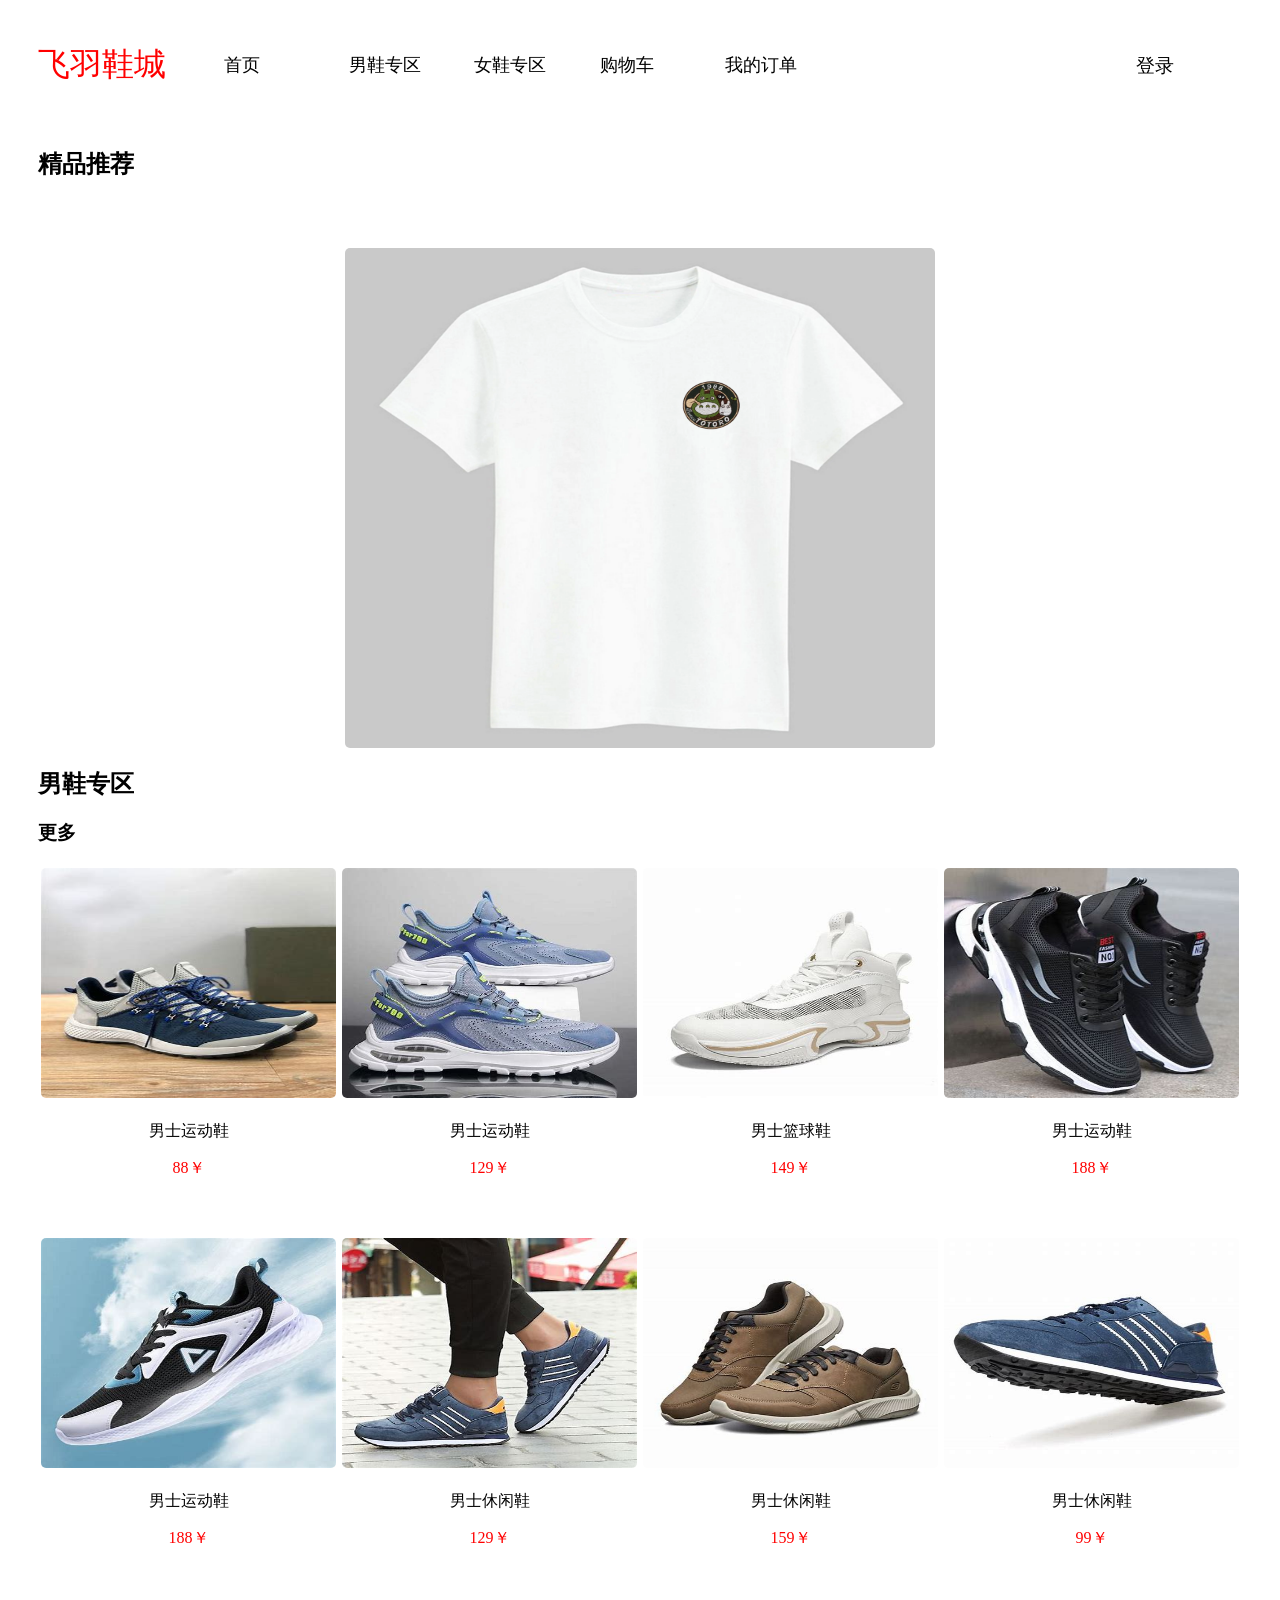
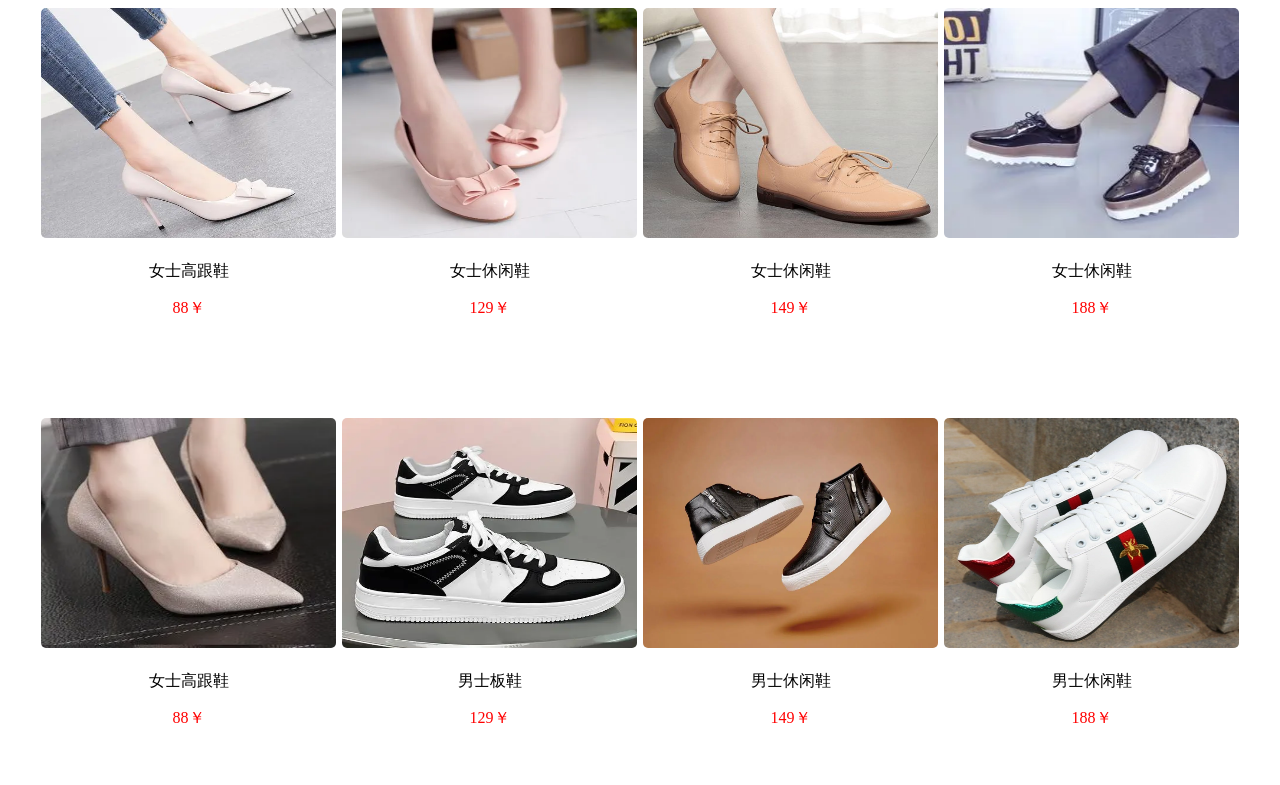
<file: index.html>
<!DOCTYPE html>
<html lang="en">
<head>
    <meta charset="UTF-8">
    <meta name="viewport" content="width=device-width, initial-scale=1.0">
    <title>飞羽鞋城</title>
    <link rel="stylesheet" href="./xu.css">
    <link rel="icon" href="./img/shopping cart.webp">
</head>
<body>
    <div class="container">
    <div class="nav">
        <div class="topx">飞羽鞋城</div>
        <div class="top"><a href="#">首页</a></div>
        <div class="top"><a href="#">男鞋专区</a></div>
        <div class="top"><a href="#">女鞋专区</a></div>
        <div class="top"><a href="#">购物车</a></div>
        <div class="top"><a href="#">我的订单</a></div>
        <div class="login"><a href="./login.html">登录</a></div>
    </div>
    <div class="reco"><h2>精品推荐</h2></div>
    <div class="banner">
            <div id="current" class="shoes">
             <a href="#"> <img src="./img/banner3.webp" alt=""></a>
            </div>
    </div>
    <h2>男鞋专区</h2> <a href="#"><h3>更多</h3></a>
    <div class="shoes-container">
    <div class="special">
        
        <div class="spe"><a href="#">
            <img src="./img/shoes-man-01.jpg" alt="">
            <p>男士运动鞋</p>
            <span>88￥</span>
        </a></div>
        <div class="spe"><a href="#">
            <img src="./img/shoes-man-02.jpg" alt="">
            <p>男士运动鞋</p>
            <span>129￥</span>
        </a></div>
        <div class="spe"><a href="#">
            <img src="./img/shoes-man-03.jpg" alt="">
            <p>男士篮球鞋</p>
            <span>149￥</span>
        </a></div>
        <div class="spe"><a href="#">
            <img src="./img/shoes-man-04.jpg" alt="">
            <p>男士运动鞋</p>
            <span>188￥</span>
        </a></div>
    </div>
    <div class="special">
        
        <div class="spe"><a href="#">
            <img src="./img/shoes-man-05.jpg" alt="">
            <p>男士运动鞋</p>
            <span>188￥</span>
        </a></div>
        <div class="spe"><a href="#">
            <img src="./img/shoes-man-06.jpg" alt="">
            <p>男士休闲鞋</p>
            <span>129￥</span>
        </a></div>
        <div class="spe"><a href="#">
            <img src="./img/shoes-man-07.jpg" alt="">
            <p>男士休闲鞋</p>
            <span>159￥</span>
        </a></div>
        <div class="spe"><a href="#">
            <img src="./img/shoes-man-08.jpg" alt="">
            <p>男士休闲鞋</p>
            <span>99￥</span>
        </a></div>
    </div>
    <div class="special">
        
        <div class="spe"><a href="#">
            <img src="./img/shoes9.webp" alt="">
            <p>女士高跟鞋</p>
            <span>88￥</span>
        </a></div>
        <div class="spe"><a href="#">
            <img src="./img/shoes10.webp" alt="">
            <p>女士休闲鞋</p>
            <span>129￥</span>
        </a></div>
        <div class="spe"><a href="#">
            <img src="./img/shoes11.jpg" alt="">
            <p>女士休闲鞋</p>
            <span>149￥</span>
        </a></div>
        <div class="spe"><a href="#">
            <img src="./img/shoes12.webp" alt="">
            <p>女士休闲鞋</p>
            <span>188￥</span>
        </a></div>
    </div>
    </div>
    <div class="special">
        
        <div class="spe"><a href="#">
            <img src="./img/shoes13.webp" alt="">
            <p>女士高跟鞋</p>
            <span>88￥</span>
        </a></div>
        <div class="spe"><a href="#">
            <img src="./img/shoes14.webp" alt="">
            <p>男士板鞋</p>
            <span>129￥</span>
        </a></div>
        <div class="spe"><a href="#">
            <img src="./img/shoes15.webp" alt="">
            <p>男士休闲鞋</p>
            <span>149￥</span>
        </a></div>
        <div class="spe"><a href="#">
            <img src="./img/shoes16.webp" alt="">
            <p>男士休闲鞋</p>
            <span>188￥</span>
        </a></div>
    </div>
    </div>
    </div>
<script>
    
  const imgArr=["./img/banner11.webp","./img/banner12.webp","./img/banner13.webp","./img/banner6.jpg","./img/banner7.jpg"]
  const img=document.querySelector(".shoes img")
  let current=0
  setTimeout(function auto(){
    current++
    if(current>imgArr.length-1){
        current=0
    }
    img.src=imgArr[current]
    setTimeout(auto,5000)
  },5000)
</script>
</body>
</html>
</file>
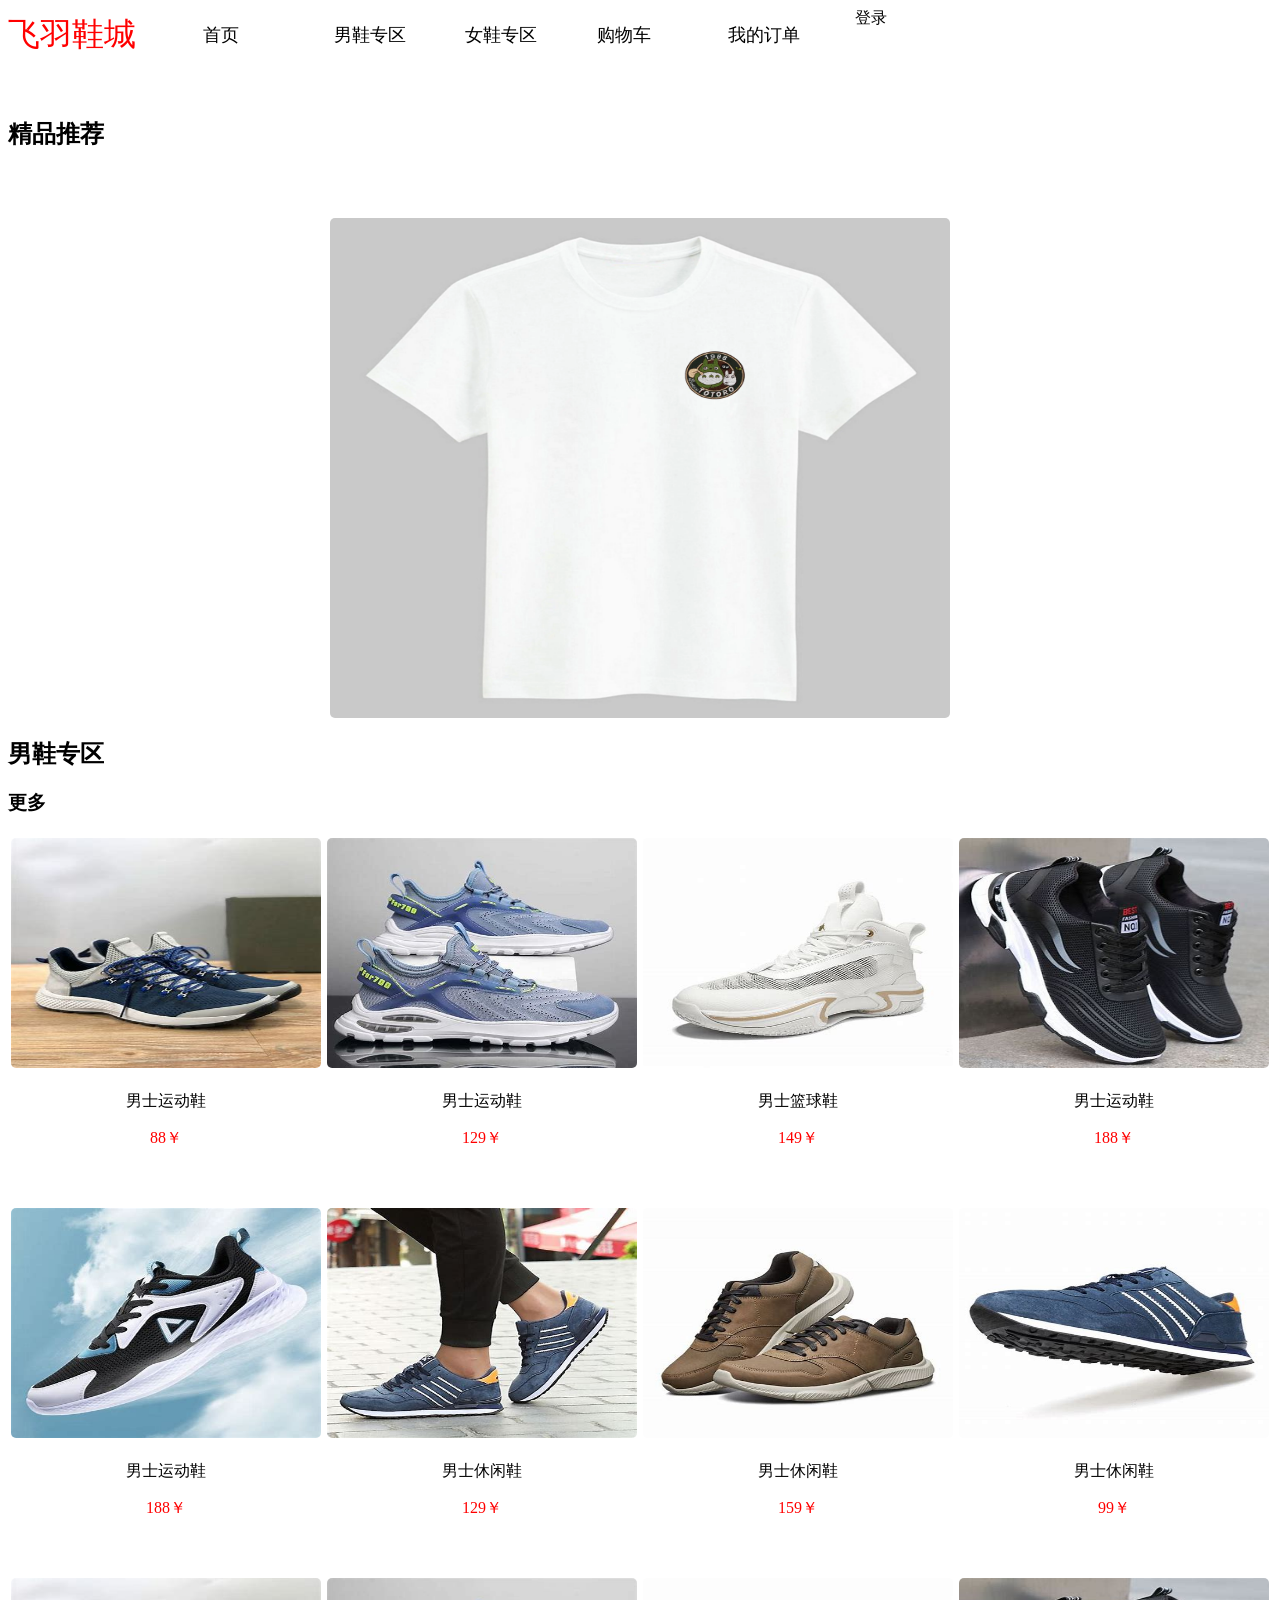
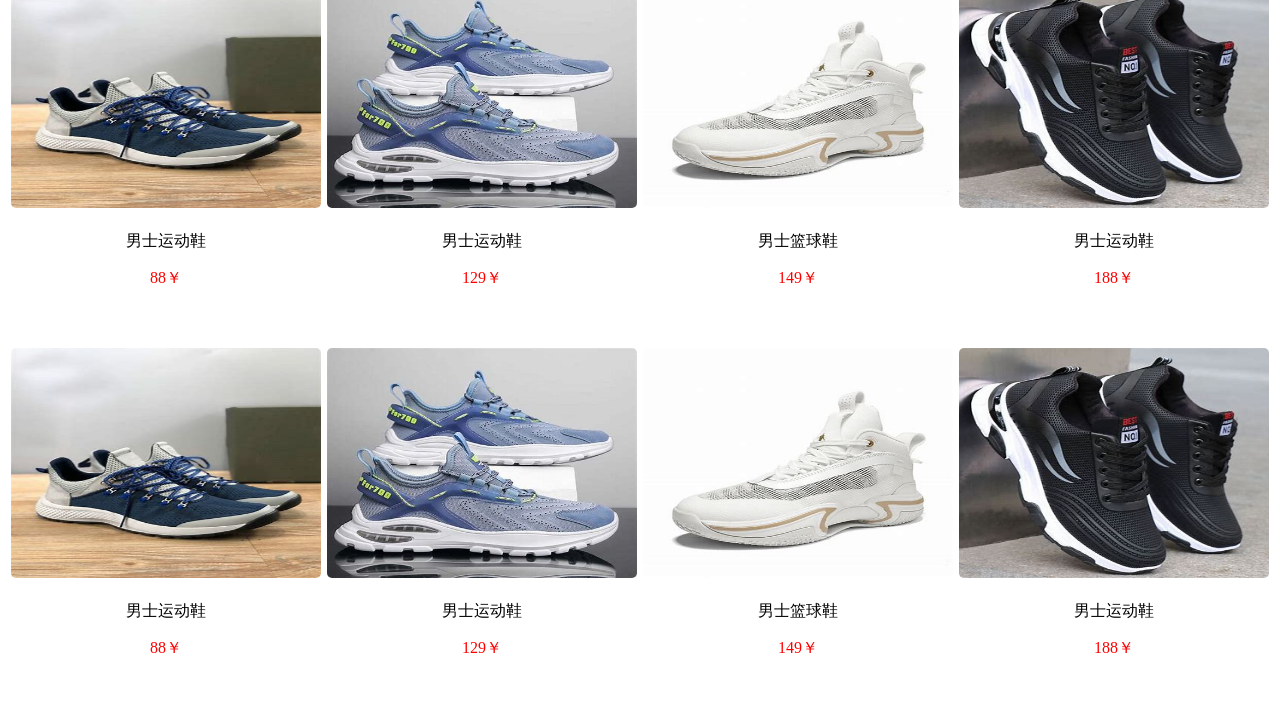
<file: feiyu.html>
<!DOCTYPE html>
<html lang="en">
<head>
    <meta charset="UTF-8">
    <meta name="viewport" content="width=device-width, initial-scale=1.0">
    <title>飞羽鞋城</title>
    <link rel="stylesheet" href="./xu.css">
    <link rel="icon" href="./img/shopping cart.webp">
</head>
<body>
    <div class="nav">
        <div class="topx">飞羽鞋城</div>
        <div class="top"><a href="#">首页</a></div>
        <div class="top"><a href="#">男鞋专区</a></div>
        <div class="top"><a href="#">女鞋专区</a></div>
        <div class="top"><a href="#">购物车</a></div>
        <div class="top"><a href="#">我的订单</a></div>
        <div class="topl"><a href="./login.html">登录</a></div>
    </div>
    <div class="reco"><h2>精品推荐</h2></div>
    <div class="banner">
            <div id="current" class="shoes">
             <a href="#"> <img src="./img/banner3.webp" alt=""></a>
            </div>
    </div>
    <h2>男鞋专区</h2> <a href="#"><h3>更多</h3></a>
    <div class="clothspec">
    <div class="special">
        
        <div class="spe"><a href="#">
            <img src="./img/shoes-man-01.jpg" alt="">
            <p>男士运动鞋</p>
            <span>88￥</span>
        </a></div>
        <div class="spe"><a href="#">
            <img src="./img/shoes-man-02.jpg" alt="">
            <p>男士运动鞋</p>
            <span>129￥</span>
        </a></div>
        <div class="spe"><a href="#">
            <img src="./img/shoes-man-03.jpg" alt="">
            <p>男士篮球鞋</p>
            <span>149￥</span>
        </a></div>
        <div class="spe"><a href="#">
            <img src="./img/shoes-man-04.jpg" alt="">
            <p>男士运动鞋</p>
            <span>188￥</span>
        </a></div>
    </div>
    <div class="special">
        
        <div class="spe"><a href="#">
            <img src="./img/shoes-man-05.jpg" alt="">
            <p>男士运动鞋</p>
            <span>188￥</span>
        </a></div>
        <div class="spe"><a href="#">
            <img src="./img/shoes-man-06.jpg" alt="">
            <p>男士休闲鞋</p>
            <span>129￥</span>
        </a></div>
        <div class="spe"><a href="#">
            <img src="./img/shoes-man-07.jpg" alt="">
            <p>男士休闲鞋</p>
            <span>159￥</span>
        </a></div>
        <div class="spe"><a href="#">
            <img src="./img/shoes-man-08.jpg" alt="">
            <p>男士休闲鞋</p>
            <span>99￥</span>
        </a></div>
    </div>
    <div class="special">
        
        <div class="spe"><a href="#">
            <img src="./img/shoes-man-01.jpg" alt="">
            <p>男士运动鞋</p>
            <span>88￥</span>
        </a></div>
        <div class="spe"><a href="#">
            <img src="./img/shoes-man-02.jpg" alt="">
            <p>男士运动鞋</p>
            <span>129￥</span>
        </a></div>
        <div class="spe"><a href="#">
            <img src="./img/shoes-man-03.jpg" alt="">
            <p>男士篮球鞋</p>
            <span>149￥</span>
        </a></div>
        <div class="spe"><a href="#">
            <img src="./img/shoes-man-04.jpg" alt="">
            <p>男士运动鞋</p>
            <span>188￥</span>
        </a></div>
    </div>
    </div>
    <div class="special">
        
        <div class="spe"><a href="#">
            <img src="./img/shoes-man-01.jpg" alt="">
            <p>男士运动鞋</p>
            <span>88￥</span>
        </a></div>
        <div class="spe"><a href="#">
            <img src="./img/shoes-man-02.jpg" alt="">
            <p>男士运动鞋</p>
            <span>129￥</span>
        </a></div>
        <div class="spe"><a href="#">
            <img src="./img/shoes-man-03.jpg" alt="">
            <p>男士篮球鞋</p>
            <span>149￥</span>
        </a></div>
        <div class="spe"><a href="#">
            <img src="./img/shoes-man-04.jpg" alt="">
            <p>男士运动鞋</p>
            <span>188￥</span>
        </a></div>
    </div>
    </div>

<script>
    
  const imgArr=["./img/banner3.webp","./img/banner4.webp","./img/banner5.jpg","./img/banner6.jpg","./img/banner7.jpg"]
  const img=document.querySelector(".shoes img")
  let current=0
  setTimeout(function auto(){
    current++
    if(current>imgArr.length-1){
        current=0
    }
    img.src=imgArr[current]
    setTimeout(auto,5000)
  },5000)


    
</script>
</body>
</html>
</file>
<file: xu.css>
/* 当屏幕宽度小于600px时应用的样式 */
@media (max-width: 600px) {
    body {
        font-size: 14px;
    }

    .container {
        padding: 10px;
    }
}

/* 当屏幕宽度在601px到1024px之间时应用的样式 */
@media (min-width: 601px) and (max-width: 1024px) {
    body {
        font-size: 15px;
    }

    .container {
        padding: 20px;
    }
}

/* 当屏幕宽度大于1024px时应用的样式 */
@media (min-width: 1025px) {
    body {
        font-size: 16px;
    }

    .container {
        padding: 30px;
    }
}

.nav{
    width: 100%;
    height: 60px;
    background-color:#fff; 
    margin-bottom: 10px;
    position: relative;
}

.top{
    width: 10%;
    height: 60px;
    float: left;
    font-size: large;
    padding-top: 15px;  
    padding-left: 5px; 

}
 .top a:hover{
    color: red;
}
.topx{
    width: 15%;
    height: 60px;
    float: left;
    color:red;
    font-size: xx-large; 
    padding-top: 5px;  
    /* padding-left: 10px;  */

}
.login{
        width: 8%;
        height: 60px;
        float: left;
        font-size: larger;
        padding-top: 15px;  
        position: absolute;
        right: 10px;
        
    }
.login a:hover{
    color: red;
    
}
.reco{
    width: 100%;
    height: 50px;
    margin: 50px 0;
}
.banner{
    width: 70%;
    height:500px ;
    margin: 0 auto;
   
}
.shoes{
    width: 70%;
    height: 500px;
    margin: 0 auto;
}
.shoes img{
    width: 100%;
    height: 100%;
    border-radius: 5px;
}

.cloth img{
    width:100%;
    height: 100%;
}
a{
    text-decoration: none;
    color: black;
}
.shoes-container{
    width: 100%;
    height: 1150px;
}
.shoespec{
    width: 100%;
    height: 1250px;
    margin-top: 5px;
}
.spe{
    width: 25%;
    height: 350px;
    float: left;
    margin-bottom: 20px;   
    text-align: center;
}
.spe:hover{
   opacity: 0.7;
}
.spe img{
    width: 98%;
    height: 230px;
    margin: 3px;
    border-radius: 5px;
}
.spe p{
     text-align: center;
}
.spe span{
    width: 25%;
    height: 25px;
    color: red;
    font-size: medium;
}
</file>
